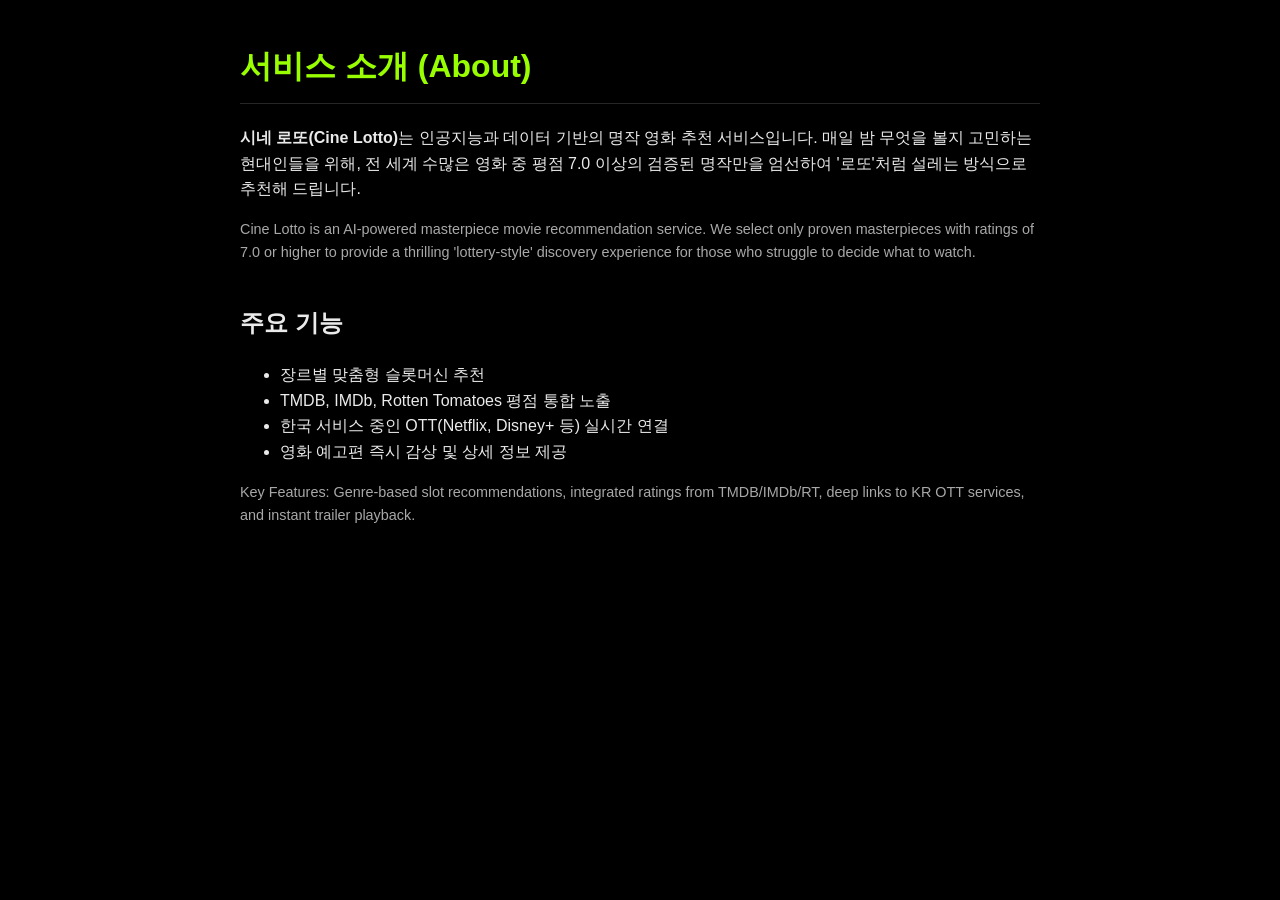
<file: about.html>
<!DOCTYPE html>
<html lang="ko">
<head>
    <!-- Google tag (gtag.js) -->
    <script async src="https://www.googletagmanager.com/gtag/js?id=G-XXMZ7HLXWQ"></script>
    <script>
      window.dataLayer = window.dataLayer || [];
      function gtag(){dataLayer.push(arguments);}
      gtag('js', new Date());

      gtag('config', 'G-XXMZ7HLXWQ');
    </script>
    <meta charset="UTF-8">
    <meta name="viewport" content="width=device-width, initial-scale=1.0">
    <title>About | Cine Lotto</title>
    <link rel="canonical" href="https://cinelotto.com/about.html">
    <style>
        body { font-family: sans-serif; line-height: 1.6; padding: 20px; max-width: 800px; margin: 0 auto; background: #000; color: #eaeaea; }
        h1 { color: #99FF00; border-bottom: 1px solid #262626; padding-bottom: 10px; }
        section { margin-bottom: 40px; }
        .en { color: #a8a8a8; font-size: 0.9em; margin-top: 10px; }
    </style>
</head>
<body>
    <h1>서비스 소개 (About)</h1>
    <section>
        <p><strong>시네 로또(Cine Lotto)</strong>는 인공지능과 데이터 기반의 명작 영화 추천 서비스입니다. 매일 밤 무엇을 볼지 고민하는 현대인들을 위해, 전 세계 수많은 영화 중 평점 7.0 이상의 검증된 명작만을 엄선하여 '로또'처럼 설레는 방식으로 추천해 드립니다.</p>
        <p class="en">Cine Lotto is an AI-powered masterpiece movie recommendation service. We select only proven masterpieces with ratings of 7.0 or higher to provide a thrilling 'lottery-style' discovery experience for those who struggle to decide what to watch.</p>
    </section>
    <section>
        <h2>주요 기능</h2>
        <ul>
            <li>장르별 맞춤형 슬롯머신 추천</li>
            <li>TMDB, IMDb, Rotten Tomatoes 평점 통합 노출</li>
            <li>한국 서비스 중인 OTT(Netflix, Disney+ 등) 실시간 연결</li>
            <li>영화 예고편 즉시 감상 및 상세 정보 제공</li>
        </ul>
        <p class="en">Key Features: Genre-based slot recommendations, integrated ratings from TMDB/IMDb/RT, deep links to KR OTT services, and instant trailer playback.</p>
    </section>
</body>
</html>
</file>
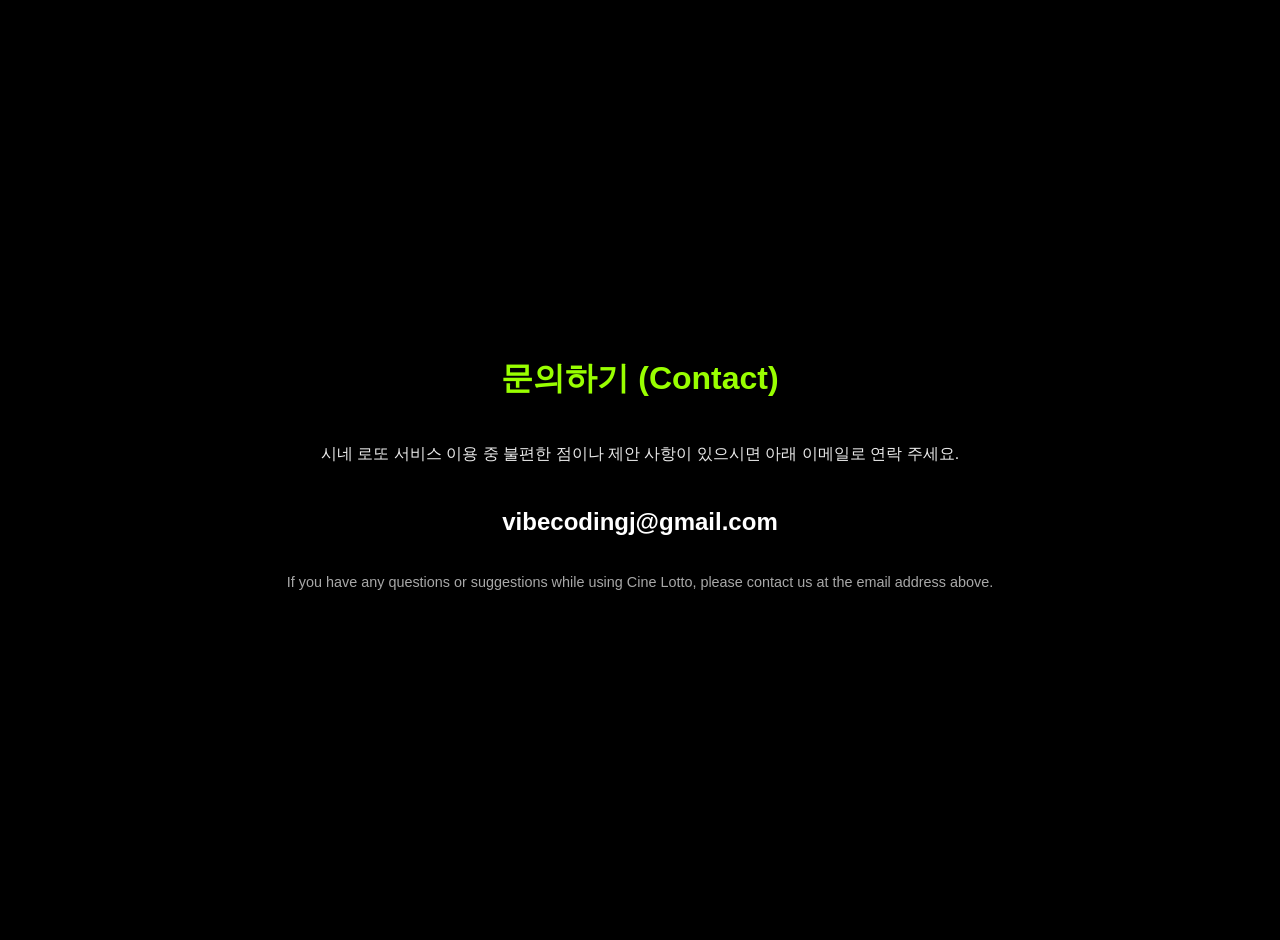
<file: contact.html>
<!DOCTYPE html>
<html lang="ko">
<head>
    <!-- Google tag (gtag.js) -->
    <script async src="https://www.googletagmanager.com/gtag/js?id=G-XXMZ7HLXWQ"></script>
    <script>
      window.dataLayer = window.dataLayer || [];
      function gtag(){dataLayer.push(arguments);}
      gtag('js', new Date());

      gtag('config', 'G-XXMZ7HLXWQ');
    </script>
    <meta charset="UTF-8">
    <meta name="viewport" content="width=device-width, initial-scale=1.0">
    <title>Contact | Cine Lotto</title>
    <link rel="canonical" href="https://cinelotto.com/contact.html">
    <style>
        body { font-family: sans-serif; line-height: 1.6; padding: 20px; max-width: 800px; margin: 0 auto; background: #000; color: #eaeaea; text-align: center; display: flex; flex-direction: column; justify-content: center; height: 100vh; }
        h1 { color: #99FF00; }
        .email { font-size: 1.5em; font-weight: bold; margin: 20px 0; color: #fff; }
        .en { color: #a8a8a8; font-size: 0.9em; margin-top: 10px; }
    </style>
</head>
<body>
    <h1>문의하기 (Contact)</h1>
    <p>시네 로또 서비스 이용 중 불편한 점이나 제안 사항이 있으시면 아래 이메일로 연락 주세요.</p>
    <div class="email">vibecodingj@gmail.com</div>
    <p class="en">If you have any questions or suggestions while using Cine Lotto, please contact us at the email address above.</p>
</body>
</html>
</file>
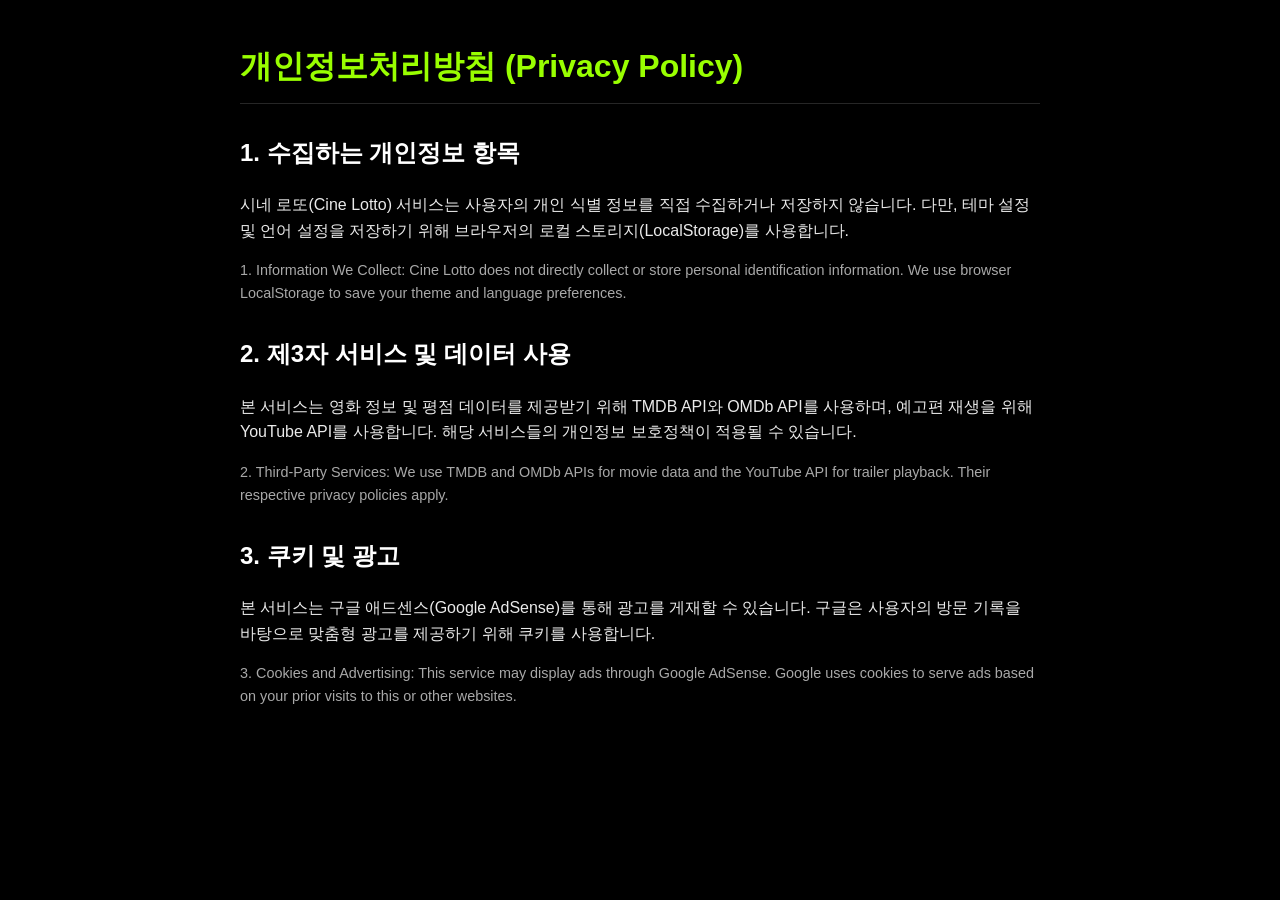
<file: privacy.html>
<!DOCTYPE html>
<html lang="ko">
<head>
    <!-- Google tag (gtag.js) -->
    <script async src="https://www.googletagmanager.com/gtag/js?id=G-XXMZ7HLXWQ"></script>
    <script>
      window.dataLayer = window.dataLayer || [];
      function gtag(){dataLayer.push(arguments);}
      gtag('js', new Date());

      gtag('config', 'G-XXMZ7HLXWQ');
    </script>
    <meta charset="UTF-8">
    <meta name="viewport" content="width=device-width, initial-scale=1.0">
    <title>Privacy Policy | Cine Lotto</title>
    <link rel="canonical" href="https://cinelotto.com/privacy.html">
    <style>
        body { font-family: sans-serif; line-height: 1.6; padding: 20px; max-width: 800px; margin: 0 auto; background: #000; color: #eaeaea; }
        h1 { color: #99FF00; border-bottom: 1px solid #262626; padding-bottom: 10px; }
        h2 { color: #fff; margin-top: 30px; }
        .en { color: #a8a8a8; font-size: 0.9em; margin-bottom: 20px; }
    </style>
</head>
<body>
    <h1>개인정보처리방침 (Privacy Policy)</h1>
    
    <section>
        <h2>1. 수집하는 개인정보 항목</h2>
        <p>시네 로또(Cine Lotto) 서비스는 사용자의 개인 식별 정보를 직접 수집하거나 저장하지 않습니다. 다만, 테마 설정 및 언어 설정을 저장하기 위해 브라우저의 로컬 스토리지(LocalStorage)를 사용합니다.</p>
        <p class="en">1. Information We Collect: Cine Lotto does not directly collect or store personal identification information. We use browser LocalStorage to save your theme and language preferences.</p>
    </section>

    <section>
        <h2>2. 제3자 서비스 및 데이터 사용</h2>
        <p>본 서비스는 영화 정보 및 평점 데이터를 제공받기 위해 TMDB API와 OMDb API를 사용하며, 예고편 재생을 위해 YouTube API를 사용합니다. 해당 서비스들의 개인정보 보호정책이 적용될 수 있습니다.</p>
        <p class="en">2. Third-Party Services: We use TMDB and OMDb APIs for movie data and the YouTube API for trailer playback. Their respective privacy policies apply.</p>
    </section>

    <section>
        <h2>3. 쿠키 및 광고</h2>
        <p>본 서비스는 구글 애드센스(Google AdSense)를 통해 광고를 게재할 수 있습니다. 구글은 사용자의 방문 기록을 바탕으로 맞춤형 광고를 제공하기 위해 쿠키를 사용합니다.</p>
        <p class="en">3. Cookies and Advertising: This service may display ads through Google AdSense. Google uses cookies to serve ads based on your prior visits to this or other websites.</p>
    </section>
</body>
</html>
</file>
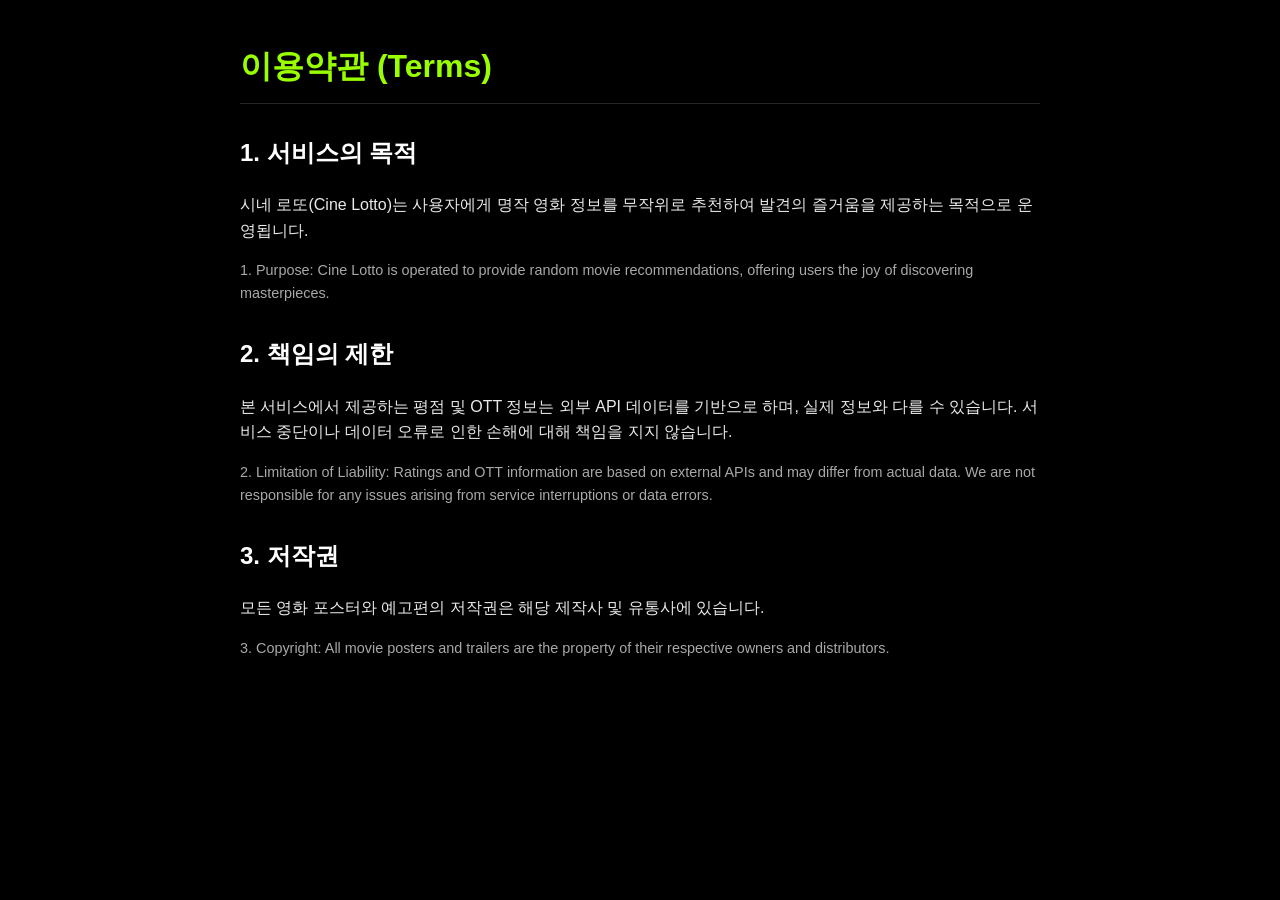
<file: terms.html>
<!DOCTYPE html>
<html lang="ko">
<head>
    <!-- Google tag (gtag.js) -->
    <script async src="https://www.googletagmanager.com/gtag/js?id=G-XXMZ7HLXWQ"></script>
    <script>
      window.dataLayer = window.dataLayer || [];
      function gtag(){dataLayer.push(arguments);}
      gtag('js', new Date());

      gtag('config', 'G-XXMZ7HLXWQ');
    </script>
    <meta charset="UTF-8">
    <meta name="viewport" content="width=device-width, initial-scale=1.0">
    <title>Terms of Service | Cine Lotto</title>
    <link rel="canonical" href="https://cinelotto.com/terms.html">
    <style>
        body { font-family: sans-serif; line-height: 1.6; padding: 20px; max-width: 800px; margin: 0 auto; background: #000; color: #eaeaea; }
        h1 { color: #99FF00; border-bottom: 1px solid #262626; padding-bottom: 10px; }
        h2 { color: #fff; margin-top: 30px; }
        .en { color: #a8a8a8; font-size: 0.9em; margin-bottom: 20px; }
    </style>
</head>
<body>
    <h1>이용약관 (Terms)</h1>
    
    <section>
        <h2>1. 서비스의 목적</h2>
        <p>시네 로또(Cine Lotto)는 사용자에게 명작 영화 정보를 무작위로 추천하여 발견의 즐거움을 제공하는 목적으로 운영됩니다.</p>
        <p class="en">1. Purpose: Cine Lotto is operated to provide random movie recommendations, offering users the joy of discovering masterpieces.</p>
    </section>

    <section>
        <h2>2. 책임의 제한</h2>
        <p>본 서비스에서 제공하는 평점 및 OTT 정보는 외부 API 데이터를 기반으로 하며, 실제 정보와 다를 수 있습니다. 서비스 중단이나 데이터 오류로 인한 손해에 대해 책임을 지지 않습니다.</p>
        <p class="en">2. Limitation of Liability: Ratings and OTT information are based on external APIs and may differ from actual data. We are not responsible for any issues arising from service interruptions or data errors.</p>
    </section>

    <section>
        <h2>3. 저작권</h2>
        <p>모든 영화 포스터와 예고편의 저작권은 해당 제작사 및 유통사에 있습니다.</p>
        <p class="en">3. Copyright: All movie posters and trailers are the property of their respective owners and distributors.</p>
    </section>
</body>
</html>
</file>
